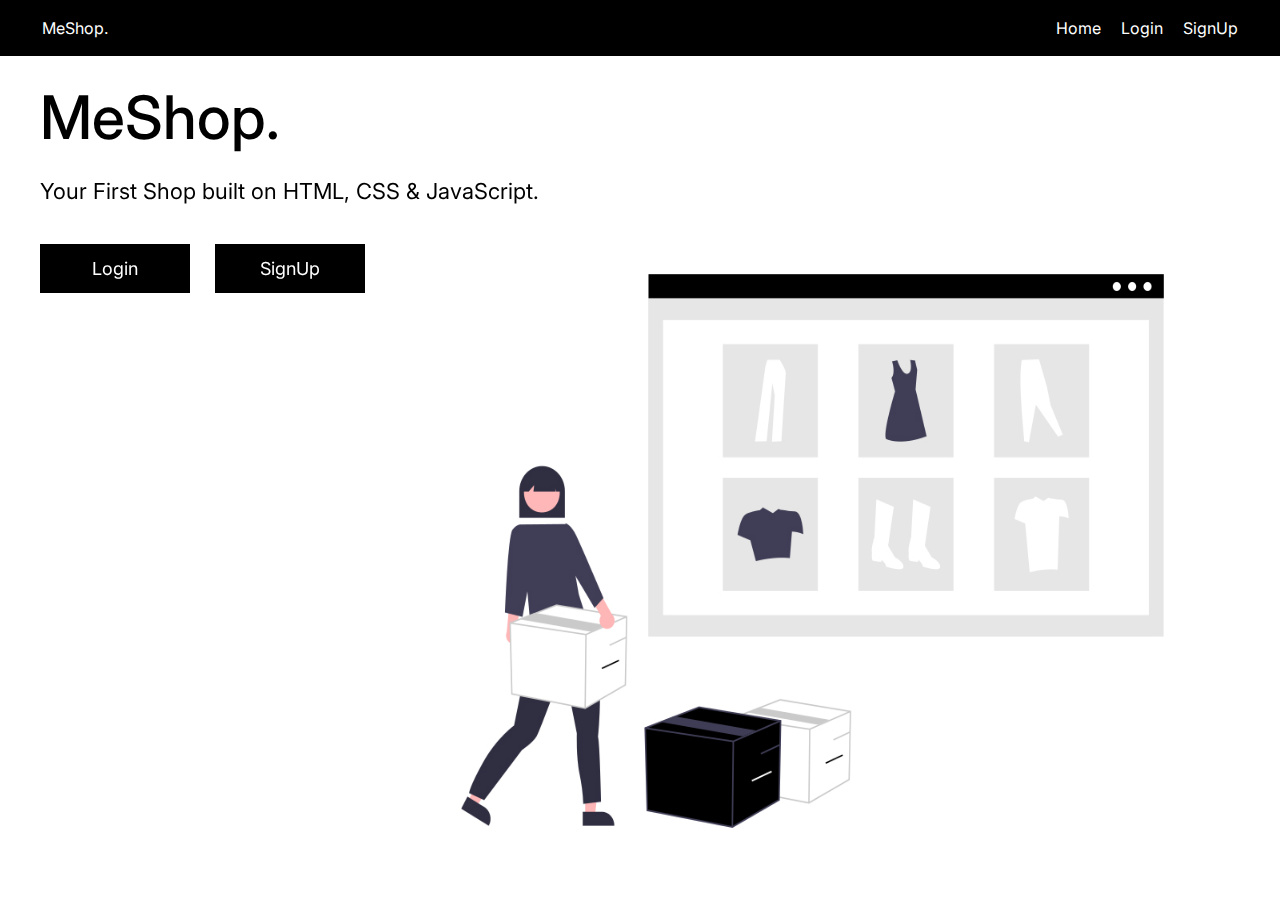
<file: index.html>
<!DOCTYPE html>
<html lang="en">
<head>
    <meta charset="UTF-8">
    <meta name="viewport" content="width=device-width, initial-scale=1.0">
    <title>MeShop</title>

    <link rel="preconnect" href="https://fonts.googleapis.com">
    <link rel="preconnect" href="https://fonts.gstatic.com" crossorigin>
    <link href="https://fonts.googleapis.com/css2?family=Inter:wght@300;400;500;600;700;800&display=swap" rel="stylesheet">
    <link rel="stylesheet" href="index.css">
</head>
<body>
    <nav class="navbar">
        <div class="nav-left pages" style="pointer-events: auto;" id="index">MeShop.</div>
        <div class="nav-right">
            <div class="pages" id="home">Home</div>
            <div class="pages" id="login" style="display: block;">Login</div>
            <div class="pages" id="signUp" style="display: block;">SignUp</div>
            <div class="pages" id="myCart" style="display: none;">MyCart</div>
            <div class="pages" id="profile" style="display: none;">Profile</div>
        </div>
    </nav>
    <main class="index-main">
        <div class="index-heading">MeShop.</div>
        <div class="index-desc">Your First Shop built on HTML, CSS & JavaScript.</div>
        <div class="index-utility">
            <div class="index-utility-buttons">
                <div class="index-btn" id="index-login">Login</div>
                <div class="index-btn" id="index-signUp">SignUp</div>
            </div>
            <div class="index-utility-image">
                <img src="./index_image.jpg" alt="index-image">
            </div>
        </div>
    </main>


    <script src="/index.js"></script>
</body>
</html>
</file>
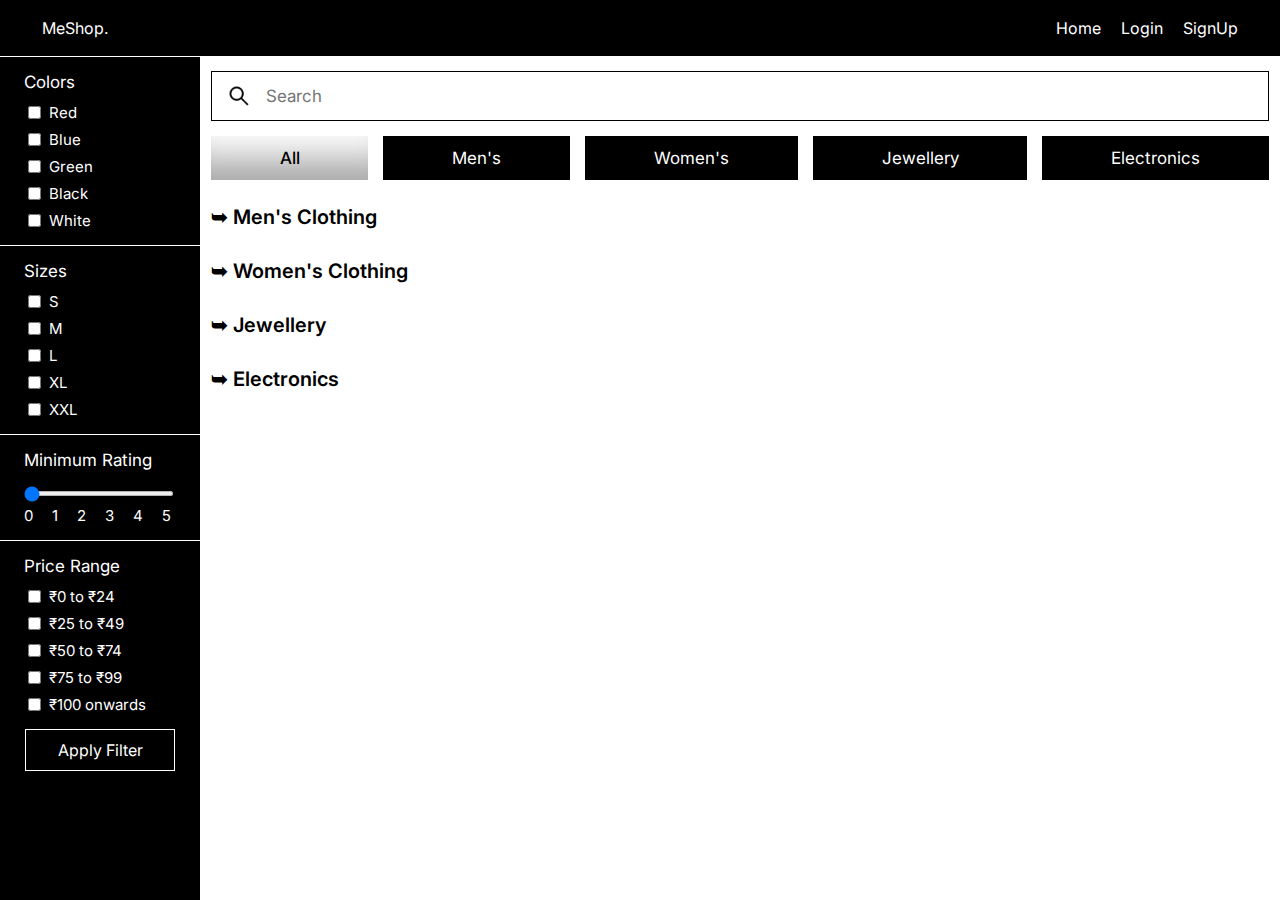
<file: home/index.html>
<!DOCTYPE html>
<html lang="en">
<head>
    <meta charset="UTF-8">
    <meta name="viewport" content="width=device-width, initial-scale=1.0">
    <title>HomePage</title>
    <link rel="preconnect" href="https://fonts.googleapis.com">
    <link rel="preconnect" href="https://fonts.gstatic.com" crossorigin>
    <link href="https://fonts.googleapis.com/css2?family=Inter:wght@300;400;500;600;700;800&display=swap" rel="stylesheet">
    <link rel="stylesheet" href="../index.css">
    <link rel="stylesheet" href="./home.css">
</head>
<body>
    <nav class="navbar">
        <div class="nav-left pages" style="pointer-events: auto;" id="index">MeShop.</div>
        <div class="nav-right">
            <div class="pages" id="home">Home</div>
            <div class="pages" id="login" style="display: block;">Login</div>
            <div class="pages" id="signUp" style="display: block;">SignUp</div>
            <div class="pages" id="myCart" style="display: none;">MyCart</div>
            <div class="pages" id="profile" style="display: none;">Profile</div>
        </div>
    </nav>

    <aside class="sidebar">
        <div class="sidebar-section">
            <div class="section-heading">Colors</div>
            <div class="colors"><input type="checkbox" id="red">Red</div>
            <div class="colors"><input type="checkbox" id="blue">Blue</div>
            <div class="colors"><input type="checkbox" id="green">Green</div>
            <div class="colors"><input type="checkbox" id="black">Black</div>
            <div class="colors"><input type="checkbox" id="white">White</div>
        </div>
        <div class="sidebar-section">
            <div class="section-heading">Sizes</div>
            <div class="sizes"><input type="checkbox" id="S">S</div>
            <div class="sizes"><input type="checkbox" id="M">M</div>
            <div class="sizes"><input type="checkbox" id="L">L</div>
            <div class="sizes"><input type="checkbox" id="XL">XL</div>
            <div class="sizes"><input type="checkbox" id="XXL">XXL</div>
        </div>
        <div class="sidebar-section">
            <div class="section-heading">Minimum Rating</div>
            <div class="rating"><input type="range" min="0" max="5" value="0" step="1" id="minRating"></div>
            <div class="rating-range">
                <div class="markings">0</div>
                <div class="markings">1</div>
                <div class="markings">2</div>
                <div class="markings">3</div>
                <div class="markings">4</div>
                <div class="markings">5</div>
            </div>
        </div>
        <div class="sidebar-section">
            <div class="section-heading">Price Range</div>
            <div class="prices"><input type="checkbox" id="range-0-24">₹0 to ₹24</div>
            <div class="prices"><input type="checkbox" id="range-25-49">₹25 to ₹49</div>
            <div class="prices"><input type="checkbox" id="range-50-74">₹50 to ₹74</div>
            <div class="prices"><input type="checkbox" id="range-75-99">₹75 to ₹99</div>
            <div class="prices"><input type="checkbox" id="range-100">₹100 onwards</div>
        </div>
        <div class="apply-filter">
            <button type="button" id="apply-filter-btn">Apply Filter</button>
        </div>
    </aside>

    <header class="header">
        <div class="searchbar">
            <div id="search-image">
                <img src="../search_icon.png" alt="search-icon">
            </div>
            <input type="text" placeholder="Search" id="search-input">
        </div>
        <div class="categories">
            <div class="category" id="all">All</div>
            <div class="category" id="men's clothing">Men's</div>
            <div class="category" id="women's clothing">Women's</div>
            <div class="category" id="jewelery">Jewellery</div>
            <div class="category" id="electronics">Electronics</div>
        </div>
    </header>

    <main class="home-main">
        <div class="category-items">

            <div class="category-items-heading">➥ Men's Clothing</div>

            <div class="category-items-cards">
                <div class="category-items-container">

                    <!-- <div class="category-item">

                        <div class="item-image">
                            <img src="../demo_item.png" alt="item-image">
                        </div>
                        <div class="item-desc">
                            <div class="desc-common item-title"><span>Fjallraven - Foldsack No. 1 Backpack, Fits 15 Laptops</span></div>
                            <div class="desc-common item-price-size-wrapper">
                                <div class="item-price">₹100</div>
                                <div class="item-size"><span class="sz" id="size-1">S</span><span class="sz" id="size-2">M</span><span class="sz" id="size-3">L</span></div>
                            </div>
                            <div class="desc-common item-colors">Colors :<span class="colr" id="color-1"></span><span class="colr" id="color-2"></span><span class="colr" id="color-3"></span></div>
                            <div class="desc-common item-rating">Rating :<span class="ratingStars">4.3⭐</span><span class="ratingCount">120 ratings</span></div>
                        </div>
                        <div class="viewItem">View Item</div>

                    </div> -->

                    <!-- <div class="category-item">Item</div>
                    <div class="category-item">Item</div>
                    <div class="category-item">Item</div>
                    <div class="category-item">Item</div>
                    <div class="category-item">Item</div>
                    <div class="category-item">Item</div>
                    <div class="category-item">Item</div>
                    <div class="category-item">Item</div>
                    <div class="category-item">Item</div> -->
                </div>
            </div>

        </div>
        <div class="category-items">

            <div class="category-items-heading">➥ Women's Clothing</div>
            <div class="category-items-cards">
                <div class="category-items-container">
                    <!-- <div class="category-item">Item</div>
                    <div class="category-item">Item</div>
                    <div class="category-item">Item</div>
                    <div class="category-item">Item</div>
                    <div class="category-item">Item</div> -->
                </div>
            </div>

        </div>
        <div class="category-items">

            <div class="category-items-heading">➥ Jewellery</div>
            <div class="category-items-cards">
                <div class="category-items-container">
                    <!-- <div class="category-item">Item</div>
                    <div class="category-item">Item</div>
                    <div class="category-item">Item</div>
                    <div class="category-item">Item</div>
                    <div class="category-item">Item</div> -->
                </div>
            </div>

        </div>
        <div class="category-items">

            <div class="category-items-heading">➥ Electronics</div>
            <div class="category-items-cards">
                <div class="category-items-container">
                    <!-- <div class="category-item">Item</div>
                    <div class="category-item">Item</div>
                    <div class="category-item">Item</div>
                    <div class="category-item">Item</div>
                    <div class="category-item">Item</div> -->
                </div>
            </div>

        </div>
    </main>



    <script src="../index.js"></script>
    <script src="./home.js"></script>
</body>
</html>
</file>
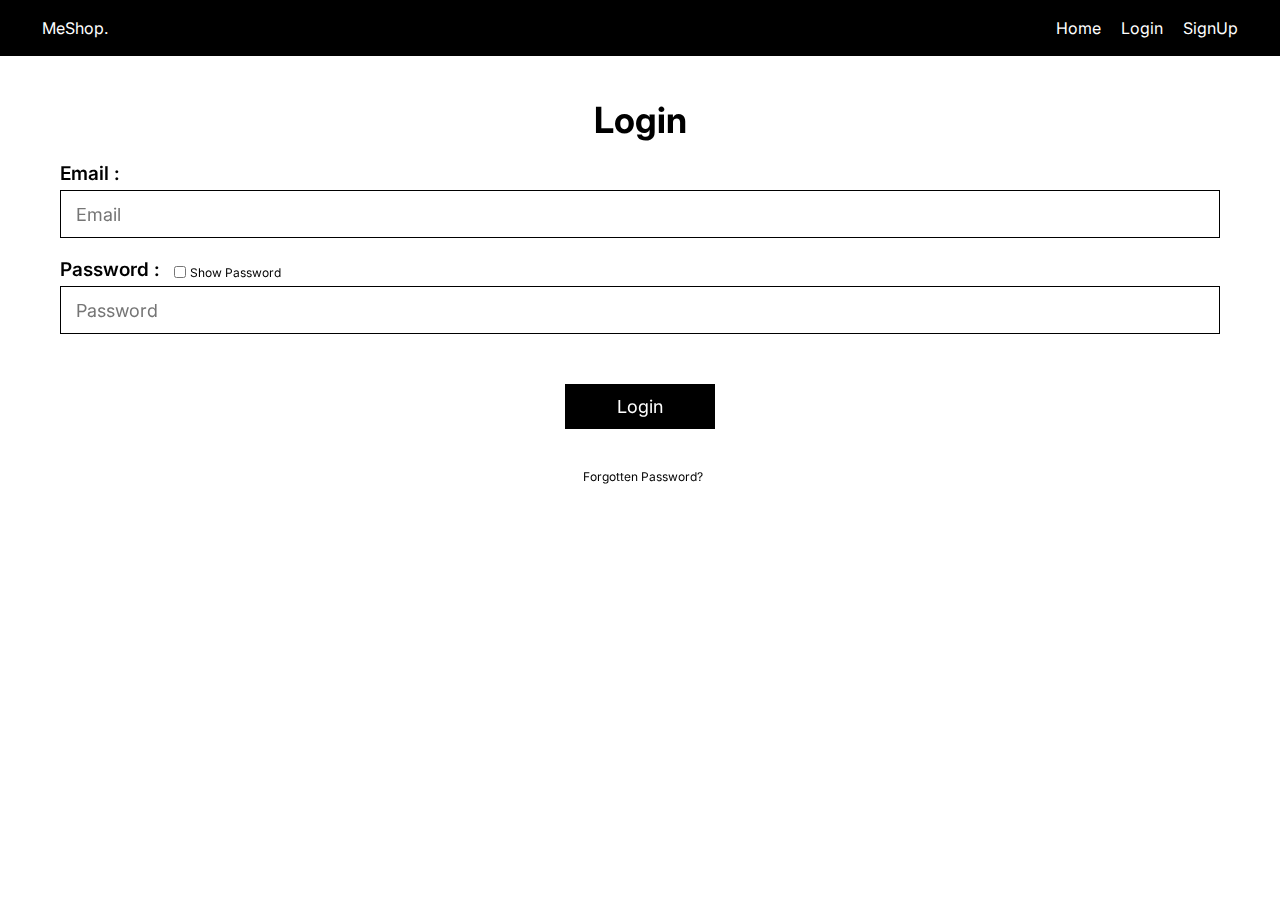
<file: login/index.html>
<!DOCTYPE html>
<html lang="en">
<head>
    <meta charset="UTF-8">
    <meta name="viewport" content="width=device-width, initial-scale=1.0">
    <title>LoginPage</title>
    <link rel="preconnect" href="https://fonts.googleapis.com">
    <link rel="preconnect" href="https://fonts.gstatic.com" crossorigin>
    <link href="https://fonts.googleapis.com/css2?family=Inter:wght@300;400;500;600;700;800&display=swap" rel="stylesheet">
    <link rel="stylesheet" href="../index.css">
    <link rel="stylesheet" href="./login.css">
</head>
<body>
    <nav class="navbar">
        <div class="nav-left pages" style="pointer-events: auto;" id="index">MeShop.</div>
        <div class="nav-right">
            <div class="pages" id="home">Home</div>
            <div class="pages" id="login" style="display: block;">Login</div>
            <div class="pages" id="signUp" style="display: block;">SignUp</div>
            <div class="pages" id="myCart" style="display: none;">MyCart</div>
            <div class="pages" id="profile" style="display: none;">Profile</div>
        </div>
    </nav>
    <main class="login-main">
        <h1>Login</h1>
        <form>
            <div class="user-info">
                <label for="email">Email :</label>
                <input type="email" id="email" placeholder="Email">
            </div>
            <div class="user-info">
                <div class="label-checkbox-container">
                    <label for="password">Password :</label>
                    <input type="checkbox" id="showPass" onclick="showPassword()">Show Password
                </div>
                <input type="password" id="password" placeholder="Password">
            </div>
            <div class="login-utility-buttons">
                <button type="submit" class="login-common" id="login-btn">Login</button>
            </div>
            <div id="forgottenPassword" onclick="forgottenPassword()">Forgotten Password?</div>
        </form>
    </main>



    <script src="../index.js"></script>
    <script src="./login.js"></script>
</body>
</html>
</file>
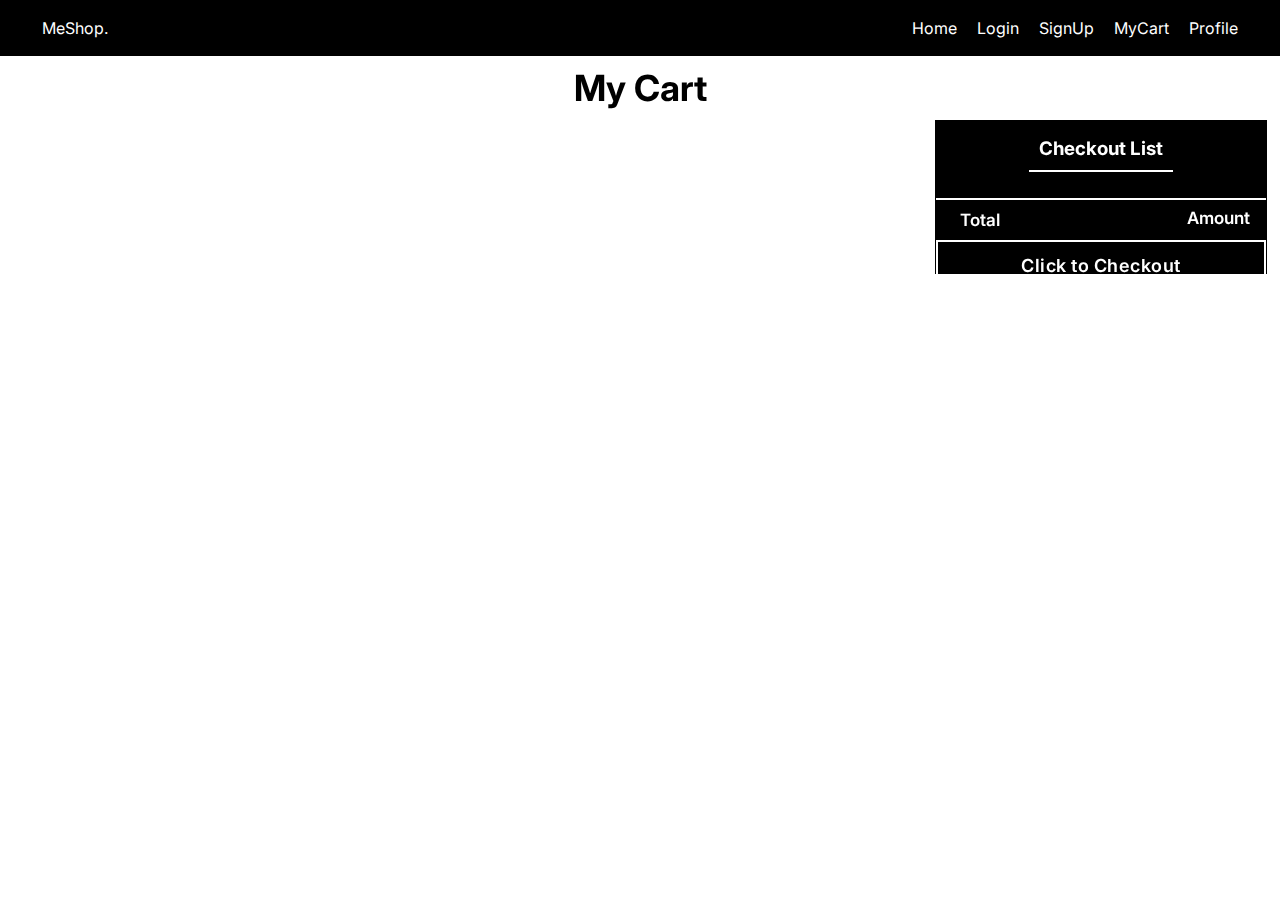
<file: myCart/index.html>
<!DOCTYPE html>
<html lang="en">
<head>
    <meta charset="UTF-8">
    <meta name="viewport" content="width=device-width, initial-scale=1.0">
    <title>MyCartPage</title>
    <link rel="preconnect" href="https://fonts.googleapis.com">
    <link rel="preconnect" href="https://fonts.gstatic.com" crossorigin>
    <link href="https://fonts.googleapis.com/css2?family=Inter:wght@300;400;500;600;700;800&display=swap" rel="stylesheet">
    <link rel="stylesheet" href="../index.css">
    <link rel="stylesheet" href="./myCart.css">
</head>
<body>
    <nav class="navbar">
        <div class="nav-left pages" id="index">MeShop.</div>
        <div class="nav-right">
            <div class="pages" id="home">Home</div>
            <div class="pages" id="login">Login</div>
            <div class="pages" id="signUp">SignUp</div>
            <div class="pages" id="myCart">MyCart</div>
            <div class="pages" id="profile">Profile</div>
        </div>
    </nav>

    <main class="myCart-main">
        <h1 class="myCart-h1">My Cart</h1>
        <div class="myCart-content">
            <div class="myCart-items">
                <div class="myCart-items-container"></div>
            </div>
            <div class="checkout-list-container">
                <div class="checkout-upper">
                    <h3 class="checkout-heading">Checkout List</h3>
                    <div id="checkout-list">
                        <!-- <div class="checkout-list-item" id=""><span class="checkout-item-quantity">2</span><span class="checkout-item-title">Title</span><span class="checkout-item-price">Price</span></div> -->
                    </div>
                </div>
                <div class="checkout-lower">
                    <div class="checkout-total">
                        <span class="checkout-total-caption">Total</span><span id="checkout-total-amount">Amount</span>
                    </div>
                    <div id="checkout-btn">Click to Checkout</div>
                </div>
            </div>
        </div>
        <div class="category-item-overlay deactivate">
            <div class="message-wrapper">
                <h3 class="message-wrapper-heading">Remove Item</h3>
                <div class="message-wrapper-caption">Are you sure you want to remove this item?</div>
                <div class="cancel-remove-container">
                    <div class="overlay-btns" id="cancel-btn">Cancel</div>
                    <div class="overlay-btns" id="remove-btn">Remove</div>
                </div>
            </div>
        </div>
    </main>



    <script src="../index.js"></script>
    <script src="./myCart.js"></script>
</body>
</html>
</file>
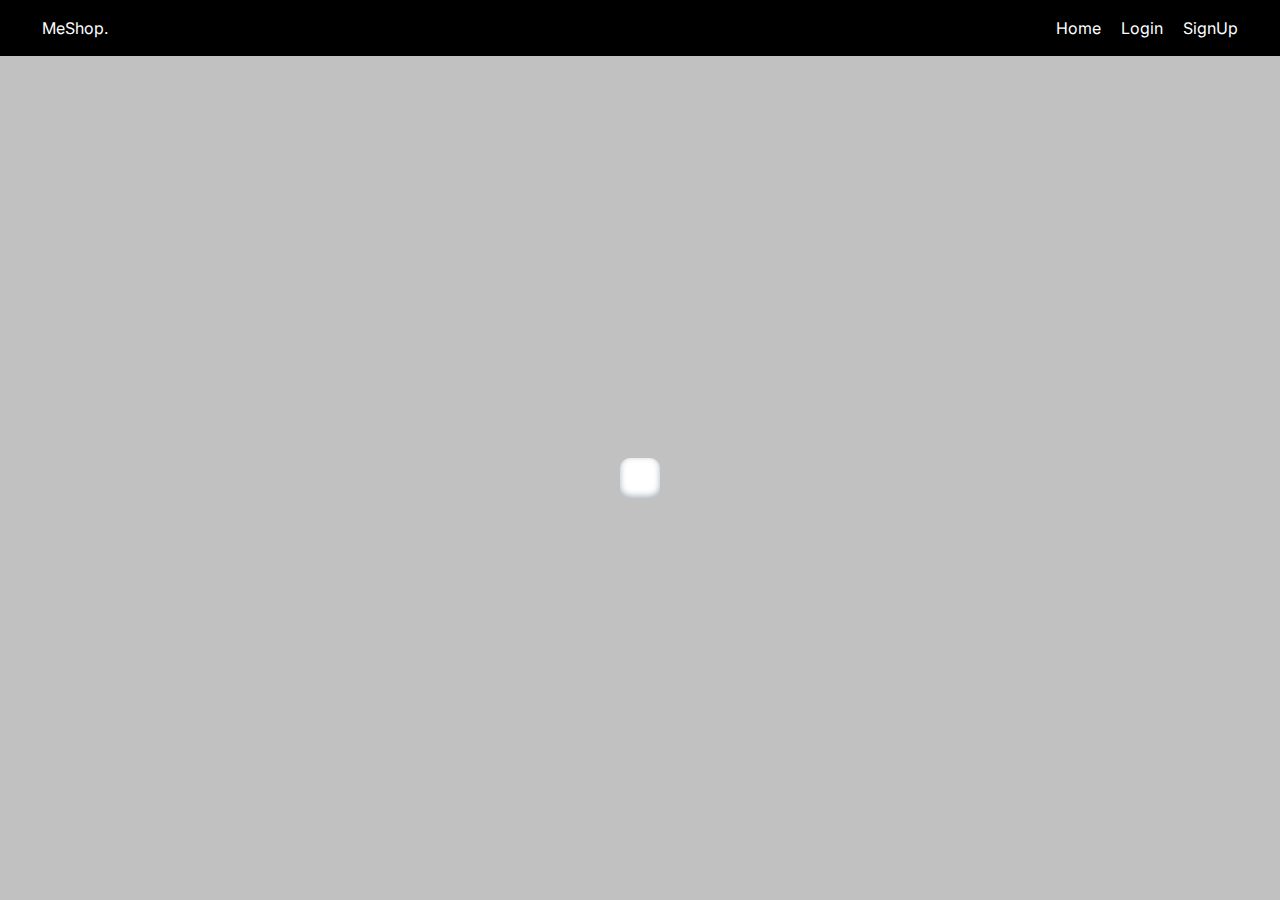
<file: product/index.html>
<!DOCTYPE html>
<html lang="en">
<head>
    <meta charset="UTF-8">
    <meta name="viewport" content="width=device-width, initial-scale=1.0">
    <title>Product</title>
    <link rel="preconnect" href="https://fonts.googleapis.com">
    <link rel="preconnect" href="https://fonts.gstatic.com" crossorigin>
    <link href="https://fonts.googleapis.com/css2?family=Inter:wght@300;400;500;600;700;800&display=swap" rel="stylesheet">
    <link rel="stylesheet" href="../index.css">
    <link rel="stylesheet" href="./product.css">
</head>
<body>
    <nav class="navbar">
        <div class="nav-left pages" style="pointer-events: auto;" id="index">MeShop.</div>
        <div class="nav-right">
            <div class="pages" id="home">Home</div>
            <div class="pages" id="login" style="display: block;">Login</div>
            <div class="pages" id="signUp" style="display: block;">SignUp</div>
            <div class="pages" id="myCart" style="display: none;">MyCart</div>
            <div class="pages" id="profile" style="display: none;">Profile</div>
        </div>
    </nav>

    <main class="product-main">
        <div class="product-container">
            <!-- <div class="product-left">
                <div class="product-image">
                    <img src="../demo_item.png" alt="product-img">
                </div>
                <div class="addToCart">Add To Cart</div>
            </div>
            <div class="product-right">
                <div class="product-category">Mens Clothing</div>
                <div class="product-title">Title</div>
                <div class="product-desc">Description</div>
                <div class="product-price">Price</div>
                <div class="product-sizes"><span class="prod-size-common" id="prod-size-1"></span>Sizes</div>
                <div class="product-colors">Colors</div>
                <div class="product-ratings">Ratings</div>
            </div> -->
        </div>
        <div class="category-item-overlay deactivate">
            <div class="message-wrapper">
                <h3 class="message-wrapper-heading">Remove Item</h3>
                <div class="message-wrapper-caption">Are you sure you want to remove this item?</div>
                <div class="cancel-remove-container">
                    <div class="overlay-btns" id="cancel-btn">Cancel</div>
                    <div class="overlay-btns" id="remove-btn">Remove</div>
                </div>
            </div>
        </div>
    </main>
    

    <script src="../index.js"></script>
    <script src="./product.js"></script>
</body>
</html>
</file>
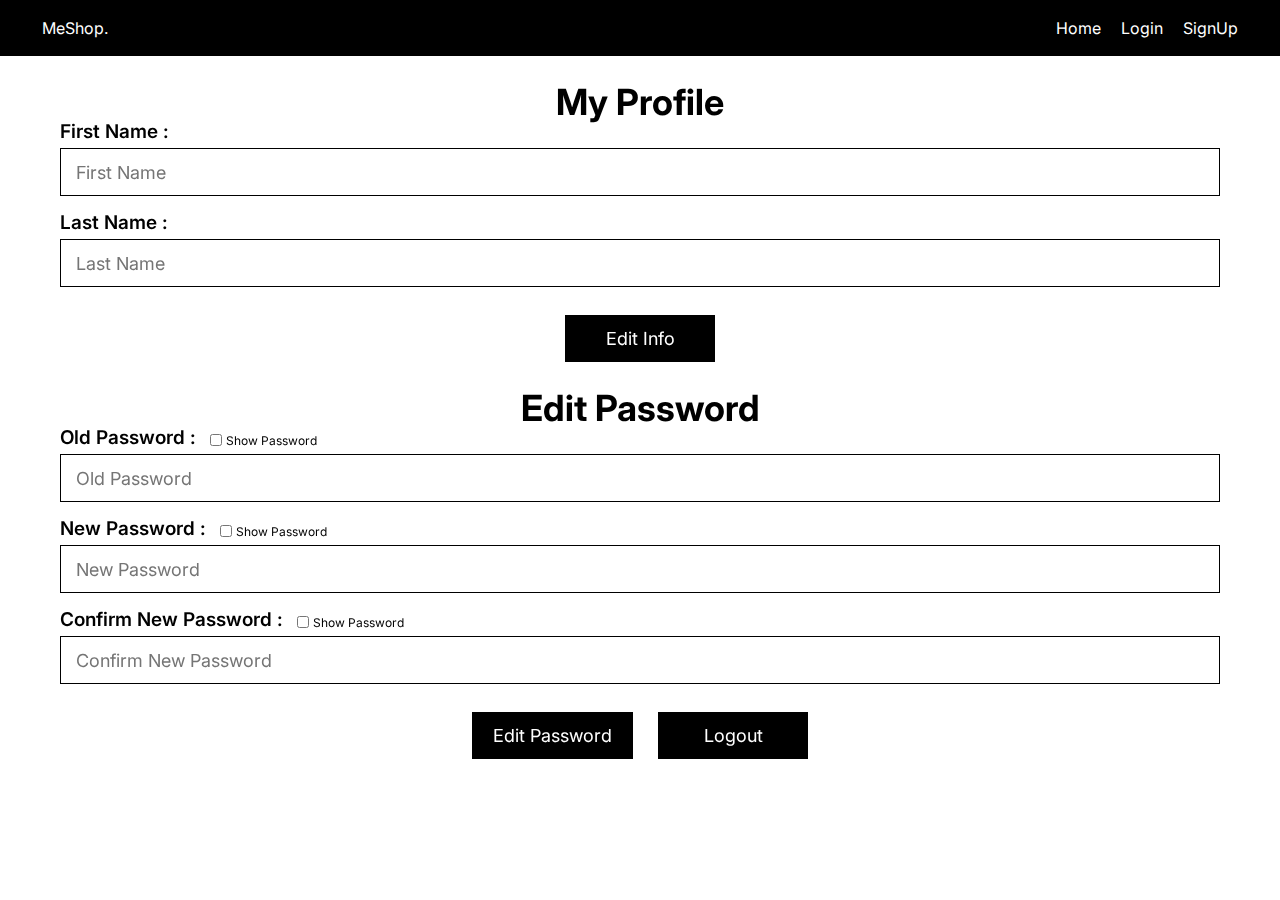
<file: profile/index.html>
<!DOCTYPE html>
<html lang="en">
<head>
    <meta charset="UTF-8">
    <meta name="viewport" content="width=device-width, initial-scale=1.0">
    <title>ProfilePage</title>
    <link rel="preconnect" href="https://fonts.googleapis.com">
    <link rel="preconnect" href="https://fonts.gstatic.com" crossorigin>
    <link href="https://fonts.googleapis.com/css2?family=Inter:wght@300;400;500;600;700;800&display=swap" rel="stylesheet">
    <link rel="stylesheet" href="../index.css">
    <link rel="stylesheet" href="./profile.css">
</head>
<body>
    <nav class="navbar">
        <div class="nav-left pages" style="pointer-events: auto;" id="index">MeShop.</div>
        <div class="nav-right">
            <div class="pages" id="home">Home</div>
            <div class="pages" id="login" style="display: block;">Login</div>
            <div class="pages" id="signUp" style="display: block;">SignUp</div>
            <div class="pages" id="myCart" style="display: none;">MyCart</div>
            <div class="pages" id="profile" style="display: none;">Profile</div>
        </div>
    </nav>

    <main class="profile-main">
        <h1>My Profile</h1>
        <form>
            <div class="user-info">
                <label for="firstName">First Name :</label>
                <input type="text" id="firstName" placeholder="First Name">
            </div>
            <div class="user-info">
                <label for="lastName">Last Name :</label>
                <input type="text" id="lastName" placeholder="Last Name">
            </div>
            <div class="profile-utility-buttons">
                <button type="submit" class="profile-common" id="saveInfo-btn">Edit Info</button>
            </div>
        </form>
        <h1>Edit Password</h1>
        <form>
            <div class="user-info">
                <div class="label-checkbox-container">
                    <label for="oldPassword">Old Password :</label>
                    <input type="checkbox" id="showOldPass" onclick="showOldPassword()">Show Password
                </div>
                <input type="password" id="oldPassword" placeholder="Old Password">
            </div>
            <div class="user-info">
                <div class="label-checkbox-container">
                    <label for="newPassword">New Password :</label>
                    <input type="checkbox" id="showNewPass" onclick="showNewPassword()">Show Password
                </div>
                <input type="password" id="newPassword" placeholder="New Password">
            </div>
            <div class="user-info">
                <div class="label-checkbox-container">
                    <label for="confirmNewPassword">Confirm New Password :</label>
                    <input type="checkbox" id="showConfNewPass" onclick="showConfirmNewPassword()">Show Password
                </div>
                <input type="password" id="confirmNewPassword" placeholder="Confirm New Password">
            </div>
            <div class="profile-utility-buttons">
                <button type="submit" class="profile-common" id="editPassword-btn">Edit Password</button>
                <button type="button" class="profile-common" id="logout-btn">Logout</button>
            </div>
        </form>
    </main>



    <script src="../index.js"></script>
    <script src="./profile.js"></script>
</body>
</html>
</file>
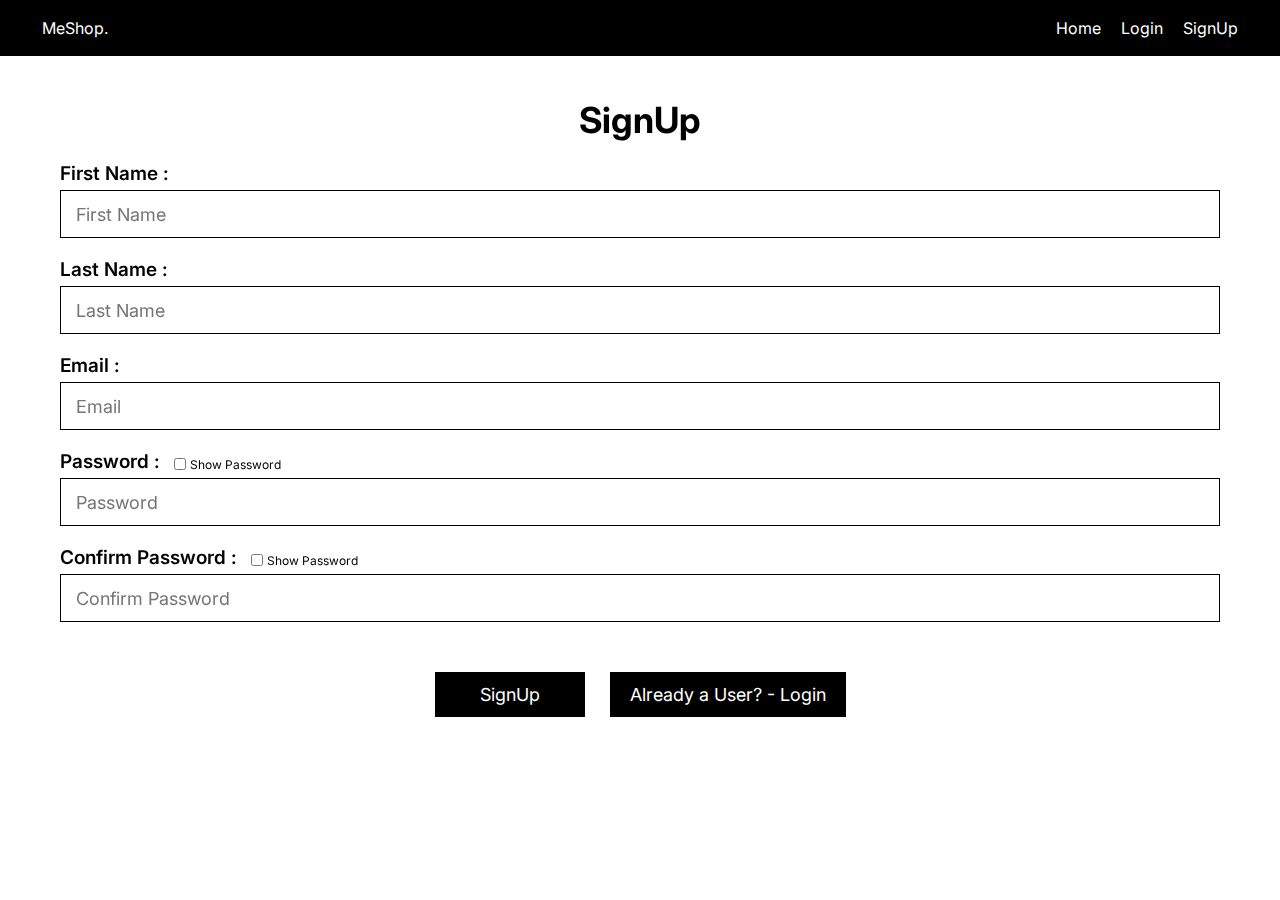
<file: signUp/index.html>
<!DOCTYPE html>
<html lang="en">
<head>
    <meta charset="UTF-8">
    <meta name="viewport" content="width=device-width, initial-scale=1.0">
    <title>SignUpPage</title>
    <link rel="preconnect" href="https://fonts.googleapis.com">
    <link rel="preconnect" href="https://fonts.gstatic.com" crossorigin>
    <link href="https://fonts.googleapis.com/css2?family=Inter:wght@300;400;500;600;700;800&display=swap" rel="stylesheet">
    <link rel="stylesheet" href="../index.css">
    <link rel="stylesheet" href="./signUp.css">
</head>
<body>
    <nav class="navbar">
        <div class="nav-left pages" style="pointer-events: auto;" id="index">MeShop.</div>
        <div class="nav-right">
            <div class="pages" id="home">Home</div>
            <div class="pages" id="login" style="display: block;">Login</div>
            <div class="pages" id="signUp" style="display: block;">SignUp</div>
            <div class="pages" id="myCart" style="display: none;">MyCart</div>
            <div class="pages" id="profile" style="display: none;">Profile</div>
        </div>
    </nav>
    <main class="signUp-main">
        <h1>SignUp</h1>
        <form>
            <div class="user-info">
                <label for="firstName">First Name :</label>
                <input type="text" id="firstName" placeholder="First Name">
            </div>
            <div class="user-info">
                <label for="lastName">Last Name :</label>
                <input type="text" id="lastName" placeholder="Last Name">
            </div>
            <div class="user-info">
                <label for="email">Email :</label>
                <input type="email" id="email" placeholder="Email">
            </div>
            <div class="user-info">
                <div class="label-checkbox-container">
                    <label for="password">Password :</label>
                    <input type="checkbox" id="showPass" onclick="showPassword()">Show Password
                </div>
                <input type="password" id="password" placeholder="Password">
            </div>
            <div class="user-info">
                <div class="label-checkbox-container">
                    <label for="confirmPassword">Confirm Password :</label>
                    <input type="checkbox" id="showConfPass" onclick="showConfirmPassword()">Show Password
                </div>
                <input type="password" id="confirmPassword" placeholder="Confirm Password">
            </div>
            <div class="signUp-utility-buttons">
                <button type="submit" class="signUp-common" id="signUp-btn">SignUp</button>
                <button type="button" class="signUp-common" id="redirect-login-btn">Already a User? - Login</button>
            </div>
        </form>
    </main>


    <script src="../index.js"></script>
    <script src="./signUp.js"></script>
</body>
</html>
</file>
<file: index.css>
* {
    margin: 0;
    padding: 0;
    box-sizing: border-box;
    font-family: 'Inter', sans-serif;
}

.navbar {
    position: fixed;
    top: 0;
    left: 0;
    right: 0;
    width: 100%;
    height: 56px;
    background-color: black;
    color: white;
    display: flex;
    justify-content: space-between;
    align-items: center;
    z-index: 1000;
}

.navbar .nav-left {
    margin: 0px 42px;
}

.navbar .nav-right {
    display: flex;
    align-items: center;
    justify-content: flex-end;
    gap: 20px;
    margin: 0px 42px;
    white-space: nowrap;
}

.pages {
    cursor: pointer;
}

.index-main {
    position: fixed;
    top: 56px;
    left: 0;
    right: 0;
    padding: 0px 40px;
}

.index-main .index-heading {
    font-size: 60px;
    font-weight: 500;
    white-space: nowrap;
    margin-top: 25px;
}

.index-main .index-desc {
    font-size: 22px;
    white-space: nowrap;
    margin-top: 25px;
}

.index-main .index-utility {
    width: 100vw;
    display: flex;
    justify-content: space-between;

}

.index-utility-buttons {
    display: flex;
    gap: 25px;
    /* width: 30%; */
    margin-top: 40px;    
}

.index-btn {
    background-color: black;
    color: white;
    align-self: flex-start;
    min-width: 150px;
    padding: 14px;
    text-align: center;
    white-space: nowrap;
    font-weight: 400;
    font-size: 18px;
    /* border: 1px solid black; */
}

.index-btn:hover {
    background-color: white;
    color: black;
    box-shadow: rgba(0, 0, 0, 0.35) 0px -50px 36px -28px inset;
    font-weight: 500;
    /* border: 1px solid black; */
    cursor: pointer;
}

.index-utility-image {
    height: calc(100vh - 186px);
    /* width: 65%; */
    padding: 0px 30px 20px 0px;
    margin-right: 30px;
    display: flex;
    justify-content: center;
    align-items: center
}

.index-utility-image img {
    width: 100%;
    height: 100%;
    pointer-events: none;
    /* margin: 20px 30px 20px 0px; */
    /* border: 1px solid black; */
}




/* scrollbar customizations */

::-webkit-scrollbar {
    width: 0.5em; /* Set scrollbar width */
}

::-webkit-scrollbar-thumb {
    background-color: #888; /* Color of the thumb */
    border-radius: 4px; /* Round the corners of the thumb */
}

/* Optional: Hover effect on the thumb */
::-webkit-scrollbar-thumb:hover {
    background-color: #555;
}
</file>
<file: home/home.css>
.sidebar {
    position: fixed;
    top: 56px;
    left: 0;
    min-width: 200px;
    min-height: 100vh;
    background-color: black;
    color: white;
    
}

.sidebar .sidebar-section {
    display: flex;
    flex-direction: column;
    border-top: 1px solid white;
    gap: 8px;
    padding: 15px 0px 15px 24px;
    font-size: 15px;
}

.sidebar-section .section-heading {
    font-size: 17px;
    font-weight: 400;
    margin-bottom: 3px;
}

.sidebar-section .rating input {
    min-width: 150px;
    height: 5px;
    cursor: pointer;
    /* appearance: ; */
    
}

.sidebar-section .rating-range {
    display: flex;
    gap: 19px;
    margin-top: -2px;
    /* justify-content: space-evenly; */
}

.sidebar-section .colors, .sidebar-section .sizes, .sidebar-section .prices {
    display: flex;
    align-items: center;
    gap: 8px;
    padding-left: 4px;
}

.sidebar .apply-filter {
    display: flex;
    align-items: center;
    justify-content: center;
}

#apply-filter-btn {
    min-width: 150px;
    padding: 10px;
    text-align: center;
    white-space: nowrap;
    font-weight: 400;
    font-size: 16px;
    background-color: black;
    color: white;
    border: 1px solid white;
    cursor: pointer;
}

#apply-filter-btn:hover {
    background-color: white;
    color: black;
    box-shadow: rgba(0, 0, 0, 0.35) 0px -50px 36px -28px inset;
    /* border: none; */

}

/* ------------------------header------------------------- */

.header {
    position: fixed;
    top: 56px;
    left: 200px;
    width: calc(100vw - 200px);
    padding: 15px 0px;
    display: flex;
    flex-direction: column;
    align-items: center;
    gap: 15px;
    background-color: white;
    z-index: 950;
    /* border: 1px solid black; */
}

.header .searchbar {
    display: flex;
    align-items: center;
    border: 1px solid black;
    min-height: 50px;
    width: 98%;
}

#search-input {
    font-size: 17px;
    min-height: 40px;
    flex: 1 1 auto;
    border: none;
    outline: none;
    padding: 0px 15px;
}

#search-image {
    align-self: stretch;
    display: flex;
    align-items: center;
    justify-content: center;
    flex: 0 0 auto;
    padding: 5px 0px 5px 15px ;
}

#search-image img {
    width: 24px;
    height: 24px;
}

.header .categories {
    display: flex;
    /* border: 1px solid black; */
    width: 98%;
    justify-content: space-between;
    align-items: center;
    gap: 15px;
}

.categories .category {
    /* border: 1px solid black; */
    padding: 12px;
    flex: 1 1 auto;
    display: flex;
    align-items: center;
    justify-content: center;
    /* text-align: center; */
    background-color: black;
    color: white;
    cursor: pointer;
    font-size: 17px;
}

.categories .category:first-child {
    background-color: white;
    color: black;
    box-shadow: rgba(0, 0, 0, 0.35) 0px -50px 36px -28px inset;
    font-weight: 500;
}

/* -----------------------------main----------------------------- */

.home-main {
    position: relative;
    top: 195px;
    left: 200px;
    width: calc(100vw - 217px);
    display: flex;
    flex-direction: column;
    align-items: center;
}

.home-main .category-items {
    width: 99%;
    display: flex;
    flex-direction: column;
    align-self: flex-end;
    /* border: 1px solid black; */
}

.category-items-heading {
    font-size: 20px;
    font-weight: 600;
    padding: 15px 0px;

}

.category-items:first-child .category-items-heading {
    padding: 10px 0px 15px 0px;
}

.category-items-cards {
    width: inherit;
    overflow: auto;
    /* overflow-x: scroll; */
}

.category-items-cards::-webkit-scrollbar {
    display: none;
}

.category-items-container {
    display: flex;
    flex-wrap: nowrap;
    gap: 25px;
}

.category-item {
    min-width: 258px;
    max-width: 258px;
    /* height: 312px; */
    /* border: 1px solid black; */
    display: flex;
    flex-direction: column;
    gap: 17px;
    box-shadow: rgba(17, 17, 26, 0.05) 0px 1px 0px, rgba(17, 17, 26, 0.1) 0px 0px 8px;
}

.category-item:hover {
    box-shadow: rgba(0, 0, 0, 0.25) 0px 14px 28px, rgba(0, 0, 0, 0.22) 0px 10px 10px;
}

.category-item .item-image {
    /* min-width: 248px; */
    min-height: 312px;
    max-height: 312px;
    display: flex;
    align-items: center;
    justify-content: center;
}

.item-image img {
    width: 100%;
    max-height: 312px;
}

.category-item .item-desc {
    display: flex;
    flex-direction: column;
    /* align-items: flex-start; */
    justify-content: center;
    gap: 10px;
    padding: 0px 15px;
}

.item-desc .desc-common {
    padding: 1px 0px;
}

.item-desc .item-price-size-wrapper {
    display: flex;
    align-items: center;
    justify-content: space-between;
}

.item-title {
    max-width: inherit;
    white-space: nowrap;
    display: flex;
    /* justify-content: center; */
    align-items: center;
    cursor: pointer;
    /* font-weight: 400; */
    /* color: #878787; */
    font-weight: 500;
    font-size: 17px;
    /* padding: 5px 0px; */
}

.item-title:hover {
    white-space: normal;
    /* line-height: 0.2px; */
}


.item-price {
    font-weight: 700;
    font-size: 18px;
    /* white-space: nowrap; */
}

.item-title span {
    width: 98%;
    overflow: hidden;
    text-overflow: ellipsis;
}

.item-size .sz {
    padding: 5px 10px;
    margin: 0px 5px;
    border: 2px solid #f0f0f0;
    font-size: 14px;
    font-weight: 600;
    cursor: pointer;
}


.item-colors {
    display: flex;
    align-items: center;
    font-size: 17px;
    /* color: #878787; */
    font-weight: 500;
}

.item-colors .colr {
    padding: 8px;
    border-radius: 20px;
    margin: 0px 5px;
    border: 1px solid black;
    /* background-color: green; */
    cursor: pointer;
}

.item-colors .colr:first-child {
    margin-left: 10px;
}

.item-rating {
    font-weight: 500;
    font-size: 17px;
    display: flex;
    align-items: center;
    justify-content: space-between;
    flex-wrap: nowrap;
}


.item-rating .ratingStars {
    background-color: black;
    color: white;
    padding: 5px 3px 5px 8px; 
    border-radius: 20px;
    /* margin-left: 8px; */
    font-weight: 400;

}

.item-rating .ratingCount {
    font-size: 14px;
    font-weight: 500;
    /* margin-left: 8px; */
    color: #878787;
    white-space: nowrap;
}


.category-item .viewItem {
    background-color: black;
    color: white;
    /* border: 2px solid black; */
    height: 50px;
    display: flex;
    justify-content: center;
    align-items: center;
    font-size: 17px;
    letter-spacing: 0.5px;
    cursor: pointer;
}

.viewItem:hover {
    background-color: white;
    color: black;
    font-weight: 500;
    box-shadow: rgba(0, 0, 0, 0.35) 0px -50px 36px -28px inset;
}
</file>
<file: login/login.css>
.login-main {
    position: fixed;
    top: 56px;
    left: 0;
    right: 0;
    padding: 0px 60px;
}

.login-main h1 {
    margin-top: 42px;
    text-align: center;
    font-size: 36px;
    font-weight: 700;
}

.login-main form {
    display: flex;
    flex-direction: column;
}

.login-main .user-info {
    display: flex;
    flex-direction: column;
    margin-top: 20px;
    /* justify-content: center; */
}

.user-info label {
    margin-bottom: 5px;
    font-weight: 600;
    /* font-style: italic; */
    font-size: 19px;
    margin-right: 10px;
}

.user-info input {
    width: 100%;
    height: 48px;
    padding: 0px 15px;
    font-size: 18px;
    /* font-weight: 500; */
    border: 1px solid black;
    /* border-radius: 10px; */
}

.label-checkbox-container {
    display: flex;
    align-items: center;
    justify-content: flex-start;
    gap: 4px;
    font-size: 12px;
}

.label-checkbox-container input {
    width: 12px;
    height: 12px;
}

.login-main .login-utility-buttons {
    display: flex;
    justify-content: center;
    align-items: center;
    gap: 25px;
}

.login-common {
    background-color: black;
    color: white;
    min-width: 150px;
    padding: 12px 20px;
    text-align: center;
    white-space: nowrap;
    font-weight: 400;
    font-size: 18px;
    margin-top: 50px;
    border: none;
    /* align-self: center; */
}

#forgottenPassword {
    align-self: center;
    margin-top: 40px;
    margin-left: 5px;
    font-size: 12px;
    cursor: pointer;
}

#forgottenPassword:hover {
    color: blue;
}
</file>
<file: myCart/myCart.css>
.myCart-main {
    display: flex;
    flex-direction: column;
    align-items: center;
    position: fixed;
    top: 56px;
    left: 0;
    right: 0;
    /* border: 1px solid black; */
}

.myCart-h1 {
    padding: 10px;
    font-size: 36px;
    font-weight: 700;
}

.myCart-content {
    display: grid;
    grid-template-columns: 3fr 1fr;
    width: 98%;
    gap: 20px;
    /* border: 1px solid black; */

}

.myCart-content .myCart-items {
    /* border: 1px solid black; */
    overflow: auto;
    max-height: calc(100vh - 96px);

}

.myCart-items::-webkit-scrollbar {
    display: none;
}

.myCart-items .myCart-items-container {
    /* display: grid; */
    /* grid-template-columns: auto; */
    display: flex;
    gap: 80px;
    flex-wrap: wrap;
    justify-content: center;
    width: 100%;
    padding: 5px 0px 92px 0px;
    /* border: 1px solid black; */
    /* flex-wrap: nowrap; */
    /* overflow: auto; */
}





.category-item {
    min-width: 258px;
    max-width: 258px;
    /* height: 312px; */
    /* border: 1px solid black; */
    display: flex;
    flex-direction: column;
    gap: 20px;
    justify-content: space-between;
    box-shadow: rgba(17, 17, 26, 0.05) 0px 1px 0px, rgba(17, 17, 26, 0.1) 0px 0px 8px;
    cursor: pointer;
}

.category-item:hover {
    box-shadow: rgba(0, 0, 0, 0.25) 0px 14px 28px, rgba(0, 0, 0, 0.22) 0px 10px 10px;
}

.category-item .item-image {
    /* min-width: 248px; */
    min-height: 312px;
    max-height: 312px;
    display: flex;
    align-items: center;
    justify-content: center;
}

.item-image img {
    /* width: 100%; */
    width: 85%;
    max-height: 250px;
    /* max-height: 312px; */
}

.category-item .item-desc {
    display: flex;
    flex-direction: column;
    /* align-items: flex-start; */
    justify-content: center;
    gap: 10px;
    padding: 0px 15px;
}

.item-desc .desc-common {
    padding: 1px 0px;
}

.item-title {
    max-width: inherit;
    white-space: nowrap;
    display: flex;
    /* justify-content: center; */
    align-items: center;
    cursor: pointer;
    /* font-weight: 400; */
    /* color: #878787; */
    font-weight: 500;
    font-size: 17px;
    /* padding: 5px 0px; */
}

.item-title:hover {
    white-space: normal;
    /* line-height: 0.2px; */
}

.item-price-quantity-wrapper {
    display: flex;
    flex-direction: column;
    gap: 5px;
}

.item-price {
    font-weight: 700;
    font-size: 18px;
    /* white-space: nowrap; */
}

.item-quantity {
    font-size: 17px;
    font-weight: 500;
}

.item-quantity span {
    margin-left: 5px;
}

.item-title span {
    width: 98%;
    overflow: hidden;
    text-overflow: ellipsis;
}

.item-size {
    font-size: 17px;
    font-weight: 500;
}

.item-size .sz {
    padding: 5px 10px;
    margin: 0px 10px;
    border: 2px solid #f0f0f0;
    font-size: 14px;
    font-weight: 600;
    cursor: pointer;
}


.item-colors {
    display: flex;
    align-items: center;
    font-size: 17px;
    /* color: #878787; */
    font-weight: 500;
}

.item-colors .colr {
    padding: 8px;
    border-radius: 20px;
    margin: 0px 5px;
    border: 1px solid black;
    /* background-color: green; */
    cursor: pointer;
}

.item-colors .colr:first-child {
    margin-left: 10px;
}

.item-rating {
    font-weight: 500;
    font-size: 17px;
    display: flex;
    align-items: center;
    justify-content: space-between;
    flex-wrap: nowrap;
}


.item-rating .ratingStars {
    background-color: black;
    color: white;
    padding: 5px 3px 5px 8px; 
    border-radius: 20px;
    /* margin-left: 8px; */
    font-weight: 400;

}

.item-rating .ratingCount {
    font-size: 14px;
    font-weight: 500;
    /* margin-left: 8px; */
    color: #878787;
    white-space: nowrap;
}


.category-item .removeItem {
    background-color: black;
    color: white;
    /* border: 2px solid black; */
    height: 50px;
    display: flex;
    justify-content: center;
    align-items: center;
    font-size: 17px;
    letter-spacing: 0.5px;
    cursor: pointer;
}

.removeItem:hover {
    background-color: white;
    color: black;
    font-weight: 500;
    box-shadow: rgba(0, 0, 0, 0.35) 0px -50px 36px -28px inset;
}

/* overlay code */

.category-item-overlay {
    position: absolute;
    width: 100vw;
    height: 100vh;
    background-color: rgba(0, 0, 0, 0.581);
    z-index: 2000;
    display: flex;
    /* flex-direction: column; */
    align-items: center;
    justify-content: center;
}

.message-wrapper {
    /* border: 1px solid black; */
    display: flex;
    flex-direction: column;
    align-items: center;
    justify-content: center;
    padding: 30px 15px;
    gap: 15px;
    box-shadow: rgba(17, 17, 26, 0.05) 0px 1px 0px, rgba(17, 17, 26, 0.1) 0px 0px 8px;
    background-color: white;
    /* width: 30%; */
    /* height: 30%; */
}

.message-wrapper:hover {
    box-shadow: rgba(0, 0, 0, 0.25) 0px 14px 28px, rgba(0, 0, 0, 0.22) 0px 10px 10px;
}

.message-wrapper-heading {
    font-size: 22px;
    font-weight: 700;
}

.message-wrapper-caption {
    font-size: 17px;
    font-weight: 500;
}

.cancel-remove-container {
    display: flex;
    justify-content: center;
    align-items: center;
    /* border: 1px solid yellow; */
    width: 100%;
    gap: 20px;
}

.overlay-btns {
    width: 40%;
    /* border: 1px solid black; */
    /* text-align: center; */
    /* padding: 8px; */


    background-color: black;
    color: white;
    /* border: 2px solid black; */
    height: 45px;
    /* width: 100%; */
    display: flex;
    justify-content: center;
    align-items: center;
    font-size: 19px;
    letter-spacing: 0.5px;
    cursor: pointer;
}

.overlay-btns:hover {
    background-color: white;
    color: black;
    font-weight: 600;
    box-shadow: rgba(0, 0, 0, 0.35) 0px -50px 36px -28px inset;
}

.deactivate {
    display: none !important;
}


/* checkout section */

.myCart-content .checkout-list-container {
    border: 1px solid black;
    display: flex;
    flex-direction: column;
    align-items: center;
    background-color: black;
    color: white;
    justify-content: space-between;
    padding: 6px 0px;
    gap: 10px;
    max-height: 87%;
}

.checkout-upper {
    /* border: 1px solid yellow; */
    height: 100%;
    display: flex;
    flex-direction: column;
    align-items: center;
}

.checkout-heading {
    padding: 10px;
    width: 100%;
    border-bottom: 2px solid white;
    /* border-top: 2px solid white; */
    text-align: center;
}

.checkout-lower {
    /* border: 1px solid yellow; */
    display: flex;
    flex-direction: column;
    justify-content: flex-end;
}

#checkout-list {
    display: flex;
    flex-direction: column;
    /* border: 1px solid red; */
    max-width: 330px;
    max-height: 440px;
    overflow-y: auto;
    padding: 8px 0px;
    /* border: 1px solid red; */
}

.checkout-list-item {
    display: flex;
    justify-content: space-between;
    /* width: 100%; */
}

.checkout-quantity-title {
    width: 68%;
    /* border: 1px solid white; */
    white-space: nowrap;
    display: flex;
    gap: 15px;
    padding: 5px 2px 5px 24px;
    font-size: 17px;
    font-weight: 500;

}



.checkout-item-price {
    width: 25%;
    /* border: 1px solid white; */
    padding: 3px;
    font-size: 17px;
    font-weight: 500;

}

.checkout-item-title {
    width: 98%;
    overflow: hidden;
    text-overflow: ellipsis;
}

.checkout-total {
    display: flex;
    justify-content: space-between;
    border-top: 2px solid white;
    width: 330px;
    padding: 5px 0px;
}

.checkout-total-caption {
    /* border: 1px solid white; */
    width: 68%;
    padding: 5px 2px 5px 24px;
    font-size: 17px;
    font-weight: 600;
}

#checkout-total-amount {
    /* border: 1px solid white; */
    width: 25%;
    padding: 3px;
    font-size: 17px;
    font-weight: 600;
}

#checkout-btn {
    display: flex;
    justify-content: center;
    align-items: center;
    height: 50px;
    font-size: 18px;
    font-weight: 600;
    letter-spacing: 0.5px;
    cursor: pointer;
    border: 2px solid white;
}

#checkout-btn:hover {
    background-color: white;
    color: black;
    box-shadow: rgba(0, 0, 0, 0.35) 0px -50px 36px -28px inset;
    border: none;
}
</file>
<file: product/product.css>
.product-main {
    position: fixed;
    top: 56px;
    left: 0;
    right: 0;
    min-height: calc(100vh - 56px);
    /* border: 1px solid black; */
    display: flex;
    justify-content: center;
    align-items: center;
    background-color: #87878784;
    /* padding: 0px 60px; */
}

.product-main .product-container {
    /* border: 1px solid black; */
    display: flex;
    align-items: center;
    justify-content: center;
    max-width: 80%;
    padding: 20px;
    gap: 20px;
    /* box-shadow: rgba(50, 50, 93, 0.25) 0px 30px 60px -12px inset, rgba(0, 0, 0, 0.3) 0px 18px 36px -18px inset; */
    border-radius: 10px;
    background-color: white;
    box-shadow: rgba(50, 50, 93, 0.25) 0px 50px 100px -20px, rgba(0, 0, 0, 0.3) 0px 30px 60px -30px, rgba(10, 37, 64, 0.35) 0px -2px 6px 0px inset;
    /* height: 100%; */
}

.product-container .product-left {
    display: flex;
    flex-direction: column;
    align-items: center;
    gap: 20px;
    /* border: 1px solid black; */
    min-width: 298px;
    max-width: 298px;
}

.product-left .product-image {
    min-height: 352px;
    max-height: 352px;
    display: flex;
    align-items: center;
    justify-content: center;
}

.product-image img {
    width: 100%;
    max-height: 352px;
}


.product-container .product-right {
    display: flex;
    flex-direction: column;
    /* border: 1px solid black; */
    gap: 10px;
    /* height: 100%; */
    /* align-self: stretch; */
}

.product-right .right-common {
    padding: 5px;
    font-size: 19px;
    line-height: 1.5;
    font-weight: 500;
}

.product-right .product-category {
    text-transform: capitalize;
    color: #878787;
    font-size: 22px;
    font-weight: 700;
}

.product-right .prod-caption {
    color: #878787;
    font-size: 20px;
    font-weight: 700;
    margin-right: 8px;
}

.product-desc {
    text-transform: capitalize;
}

.product-sizes .prod-size-common {
    padding: 7px 12px;
    margin: 0px 5px;
    border: 2px solid #f0f0f0;
    font-size: 19px;
    font-weight: 700;
    cursor: pointer;
}



.product-colors {
    display: flex;
    align-items: center;
    
    /* color: #878787; */
    
}

.product-colors .prod-color-common {
    padding: 12px;
    border-radius: 25px;
    margin: 0px 10px;
    border: 1px solid black;
    /* background-color: green; */
    cursor: pointer;
}

.product-ratings {
    font-weight: 500;
    font-size: 17px;
    display: flex;
    align-items: center;
    justify-content: space-between;
    flex-wrap: nowrap;
    /* gap: 10px; */
}


.product-ratings .prod-rating-stars {
    background-color: black;
    color: white;
    padding: 5px 3px 5px 8px; 
    border-radius: 20px;
    /* margin-left: 8px; */
    font-weight: 400;

}

.product-ratings .prod-rating-count {
    font-size: 17px;
    font-weight: 500;
    /* margin-left: 8px; */
    color: #878787;
    white-space: nowrap;
    margin-left: 10px;
}

.product-ratings .back-btn {
    background-color: black;
    color: white;
    padding: 10px 30px;
    cursor: pointer;
}

.addToCart {
    background-color: black;
    color: white;
    /* border: 2px solid black; */
    height: 50px;
    width: 100%;
    display: flex;
    justify-content: center;
    align-items: center;
    font-size: 19px;
    letter-spacing: 0.5px;
    cursor: pointer;
}

.addToCart:hover, .back-btn:hover {
    background-color: white;
    color: black;
    font-weight: 600;
    box-shadow: rgba(0, 0, 0, 0.35) 0px -50px 36px -28px inset;
}

.quan {
    margin-left: 25px;
}

.decrease-btn {
    padding: 0px 12px;
    background-color: yellow;
    margin-left: 25px;
    font-size: 30px;
    border-radius: 10px;
}










.category-item-overlay {
    position: absolute;
    width: 100vw;
    height: 100vh;
    background-color: rgba(0, 0, 0, 0.581);
    z-index: 2000;
    display: flex;
    /* flex-direction: column; */
    align-items: center;
    justify-content: center;
}

.message-wrapper {
    /* border: 1px solid black; */
    display: flex;
    flex-direction: column;
    align-items: center;
    justify-content: center;
    padding: 30px 15px;
    gap: 15px;
    box-shadow: rgba(17, 17, 26, 0.05) 0px 1px 0px, rgba(17, 17, 26, 0.1) 0px 0px 8px;
    background-color: white;
    /* width: 30%; */
    /* height: 30%; */
}

.message-wrapper:hover {
    box-shadow: rgba(0, 0, 0, 0.25) 0px 14px 28px, rgba(0, 0, 0, 0.22) 0px 10px 10px;
}

.message-wrapper-heading {
    font-size: 22px;
    font-weight: 700;
}

.message-wrapper-caption {
    font-size: 17px;
    font-weight: 500;
}

.cancel-remove-container {
    display: flex;
    justify-content: center;
    align-items: center;
    /* border: 1px solid yellow; */
    width: 100%;
    gap: 20px;
}

.overlay-btns {
    width: 40%;
    /* border: 1px solid black; */
    /* text-align: center; */
    /* padding: 8px; */


    background-color: black;
    color: white;
    /* border: 2px solid black; */
    height: 45px;
    /* width: 100%; */
    display: flex;
    justify-content: center;
    align-items: center;
    font-size: 19px;
    letter-spacing: 0.5px;
    cursor: pointer;
}

.overlay-btns:hover {
    background-color: white;
    color: black;
    font-weight: 600;
    box-shadow: rgba(0, 0, 0, 0.35) 0px -50px 36px -28px inset;
}

.deactivate {
    display: none !important;
}
</file>
<file: profile/profile.css>
.profile-main {
    position: fixed;
    top: 56px;
    left: 0;
    right: 0;
    padding: 0px 60px;
}

.profile-main h1 {
    margin-top: 24px;
    text-align: center;
    font-size: 36px;
    font-weight: 700;
}

.profile-main form {
    display: flex;
    flex-direction: column;
}

.profile-main .user-info {
    display: flex;
    flex-direction: column;
    margin-top: 15px;
    /* justify-content: center; */
}

.profile-main .user-info:first-child {
    margin-top: -4px;
    /* border: 5px solid red; */
}

.user-info label {
    margin-bottom: 5px;
    font-weight: 600;
    /* font-style: italic; */
    font-size: 19px;
    margin-right: 10px;
}

.user-info input {
    width: 100%;
    height: 48px;
    padding: 0px 15px;
    font-size: 18px;
    /* font-weight: 500; */
    border: 1px solid black;
    /* border-radius: 10px; */
}

.label-checkbox-container {
    display: flex;
    align-items: center;
    justify-content: flex-start;
    gap: 4px;
    font-size: 12px;
}

.label-checkbox-container input {
    width: 12px;
    height: 12px;
}

.profile-main .profile-utility-buttons {
    display: flex;
    justify-content: center;
    align-items: center;
    gap: 25px;
}

.profile-common {
    background-color: black;
    color: white;
    border: 1px solid black;
    min-width: 150px;
    padding: 12px 20px;
    text-align: center;
    white-space: nowrap;
    font-weight: 400;
    font-size: 18px;
    margin-top: 28px;
    /* border: none; */
    /* align-self: center; */
}

/* .profile-common:hover {
    background-color: white;
    color: black;
    padding: 11.5px 20px;
    border: 1px solid black;
    cursor: pointer;
} */
</file>
<file: signUp/signUp.css>
.signUp-main {
    position: fixed;
    top: 56px;
    left: 0;
    right: 0;
    padding: 0px 60px;
}

.signUp-main h1 {
    margin-top: 42px;
    text-align: center;
    font-size: 36px;
    font-weight: 700;
}

.signUp-main form {
    display: flex;
    flex-direction: column;
}

.signUp-main .user-info {
    display: flex;
    flex-direction: column;
    margin-top: 20px;
    /* justify-content: center; */
}

.user-info label {
    margin-bottom: 5px;
    font-weight: 600;
    /* font-style: italic; */
    font-size: 19px;
    margin-right: 10px;
}

.user-info input {
    width: 100%;
    height: 48px;
    padding: 0px 15px;
    font-size: 18px;
    /* font-weight: 500; */
    border: 1px solid black;
    /* border-radius: 10px; */
}

.label-checkbox-container {
    display: flex;
    align-items: center;
    justify-content: flex-start;
    gap: 4px;
    font-size: 12px;
}

.label-checkbox-container input {
    width: 12px;
    height: 12px;
}

.signUp-main .signUp-utility-buttons {
    display: flex;
    justify-content: center;
    align-items: center;
    gap: 25px;
}

.signUp-common {
    background-color: black;
    color: white;
    min-width: 150px;
    padding: 12px 20px;
    text-align: center;
    white-space: nowrap;
    font-weight: 400;
    font-size: 18px;
    margin-top: 50px;
    border: none;
    /* align-self: center; */
}
</file>
